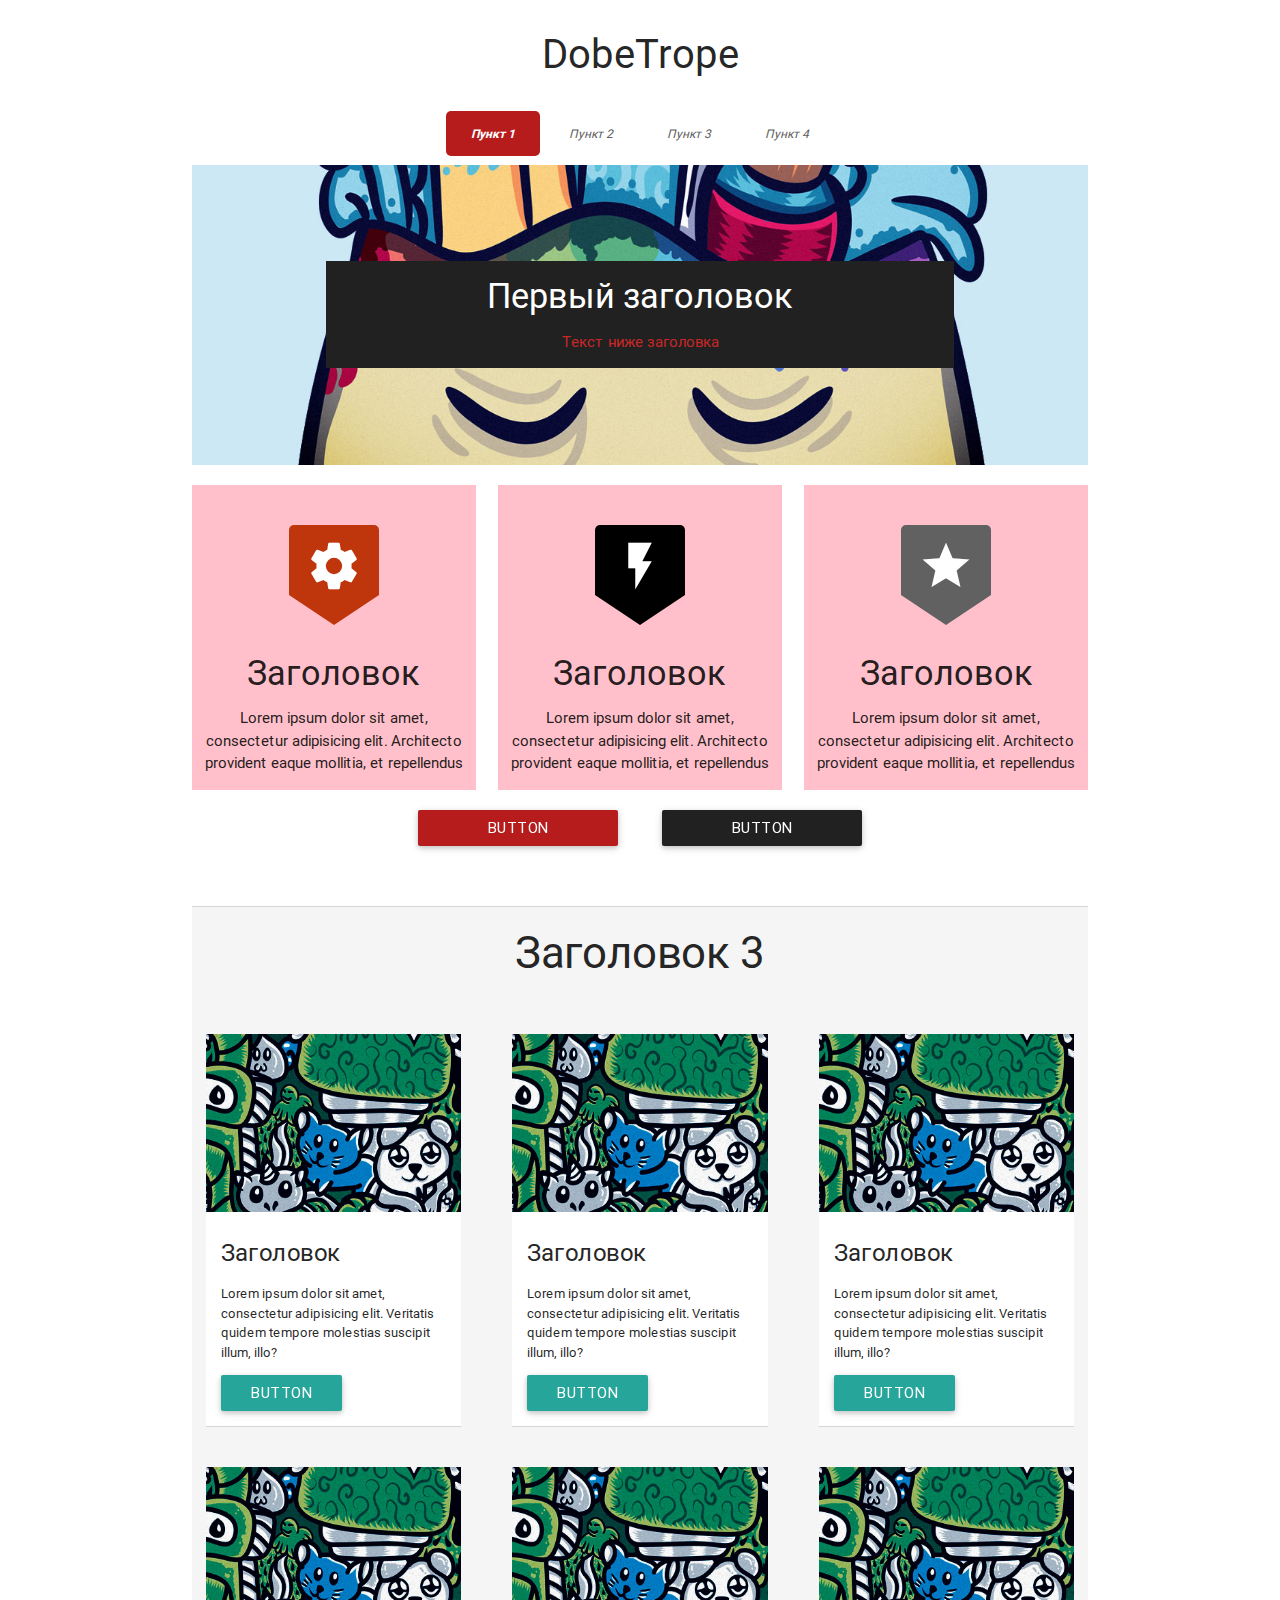
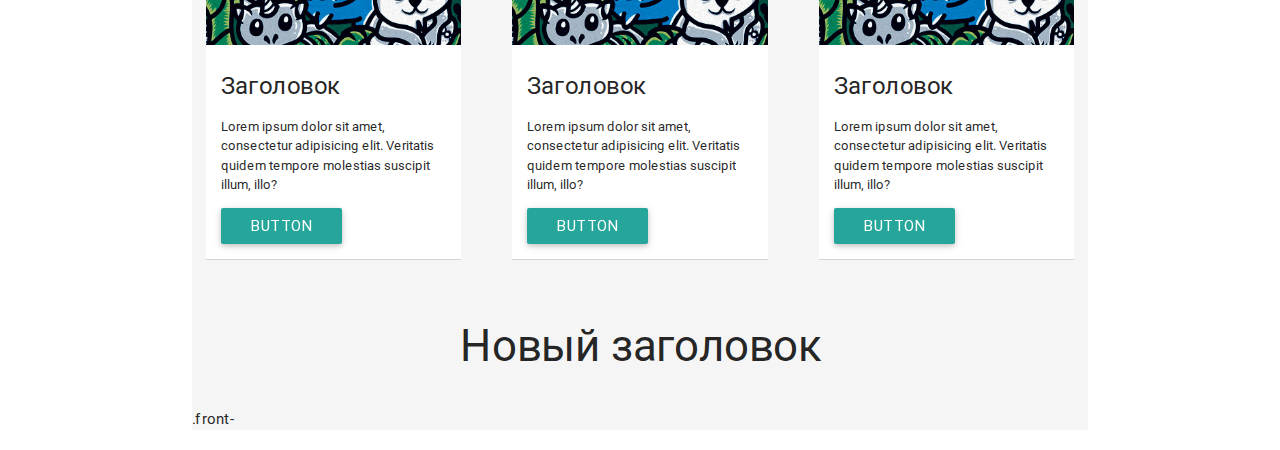
<file: Maket/index.html>
<!DOCTYPE html>
  <html>
    <head>
      <meta charset="utf-8">
      <!--Import Google Icon Font-->
      <link href="http://fonts.googleapis.com/icon?family=Material+Icons" rel="stylesheet">
      <!--Import materialize.css-->
      <link type="text/css" rel="stylesheet" href="css/materialize.min.css"  media="screen,projection"/>
      <link rel="stylesheet" href="css/style.css">
      <!--Let browser know website is optimized for mobile-->
      <meta name="viewport" content="width=device-width, initial-scale=1.0"/>
    </head>

    <body>
<div class="container">
<div class="row">
  <div class="col l12">
    <h1 class="center-align logo-text">DobeTrope</h1>
  </div>

  <div class="col l12">
    <nav>
      <ul>
        <li class="active-nav">Пункт 1</li>
        <li>Пункт 2</li>
        <li>Пункт 3</li>
        <li>Пункт 4</li>
      </ul>
    </nav>
  </div>

  <div class="col l12">
    <div class="valign-wrapper front-ad">
      <div class="valign grey darken-4 center-align">
        <h4 class="white-text">Первый заголовок</h4>
        <p class=" red-text text-darken-3">Текст ниже заголовка</p>
      </div>
    </div>
  </div>

</div>  <!--row-->
<!-- ---------------------------       -->
<div class="white white-block">

  <div class="row">
    <div class="col l4">
      <div class="front-block3 center-align">
        <div class="pentagramma1 deep-orange darken-4">
          <i class="material-icons i-settings">settings</i>
        </div>
        <h4>Заголовок</h4>
        <p>Lorem ipsum dolor sit amet, consectetur adipisicing elit. Architecto provident eaque mollitia, et repellendus</p>
      </div>
    </div>
    <div class="col l4">
        <div class="front-block3 center-align">
        <div class="pentagramma2 black">
          <i class="material-icons i-settings">flash_on</i>
        </div>
        <h4>Заголовок</h4>
        <p>Lorem ipsum dolor sit amet, consectetur adipisicing elit. Architecto provident eaque mollitia, et repellendus</p>
      </div>
    </div>
    <div class="col l4">
        <div class="front-block3 center-align">
        <div class="pentagramma3 grey darken-2">
          <i class="material-icons i-settings">star_rate-</i>
        </div>
        <h4>Заголовок</h4>
        <p>Lorem ipsum dolor sit amet, consectetur adipisicing elit. Architecto provident eaque mollitia, et repellendus</p>
      </div>
    </div>



  </div>
<div class="row">
   <div class="col l12">
      <div class="center-align mb40">
        <a class="waves-effect waves-light btn mybutton  red darken-4">button</a>
        <a class="waves-effect waves-light btn mybutton grey darken-4">button</a>
      </div>
    </div>
</div>


</div>
<div class="grey lighten-4">
<div class="row">
  <div class="col l12 center-align">
    
      <h3>Заголовок 3</h3>
    </div>
</div>
<div class="row">

  <div class="col l4">
    <div class="front-card">
      <img src="images/pic02.jpg" alt="">
      <h3>Заголовок</h3>
      <p>Lorem ipsum dolor sit amet, consectetur adipisicing elit. Veritatis quidem tempore molestias suscipit illum, illo?</p>
      <a class="waves-effect waves-light btn">button</a>
    </div>
  </div>

  <div class="col l4">
    <div class="front-card">
      <img src="images/pic02.jpg" alt="">
      <h3>Заголовок</h3>
      <p>Lorem ipsum dolor sit amet, consectetur adipisicing elit. Veritatis quidem tempore molestias suscipit illum, illo?</p>
      <a class="waves-effect waves-light btn">button</a>
    </div>
  </div>

  <div class="col l4">
    <div class="front-card">
      <img src="images/pic02.jpg" alt="">
      <h3>Заголовок</h3>
      <p>Lorem ipsum dolor sit amet, consectetur adipisicing elit. Veritatis quidem tempore molestias suscipit illum, illo?</p>
      <a class="waves-effect waves-light btn">button</a>
    </div>
  </div>

  <div class="col l4">
    <div class="front-card">
      <img src="images/pic02.jpg" alt="">
      <h3>Заголовок</h3>
      <p>Lorem ipsum dolor sit amet, consectetur adipisicing elit. Veritatis quidem tempore molestias suscipit illum, illo?</p>
      <a class="waves-effect waves-light btn">button</a>
    </div>
  </div>

  <div class="col l4">
    <div class="front-card">
      <img src="images/pic02.jpg" alt="">
      <h3>Заголовок</h3>
      <p>Lorem ipsum dolor sit amet, consectetur adipisicing elit. Veritatis quidem tempore molestias suscipit illum, illo?</p>
      <a class="waves-effect waves-light btn">button</a>
    </div>
  </div>

  <div class="col l4">
    <div class="front-card">
      <img src="images/pic02.jpg" alt="">
      <h3>Заголовок</h3>
      <p>Lorem ipsum dolor sit amet, consectetur adipisicing elit. Veritatis quidem tempore molestias suscipit illum, illo?</p>
      <a class="waves-effect waves-light btn">button</a>
    </div>
  </div>

</div><!--row-->

<div class="row">
  <div class="col l12 center-align"><h3>Новый заголовок</h3></div>
</div>

<div class="row">
  <div class="col l6">
    .front-
  </div>
</div>

</div>
     





</div>
      <!--Import jQuery before materialize.js-->
      <script type="text/javascript" src="https://code.jquery.com/jquery-2.1.1.min.js"></script>
      <script type="text/javascript" src="js/materialize.min.js"></script>
    </body>
  </html>
</file>
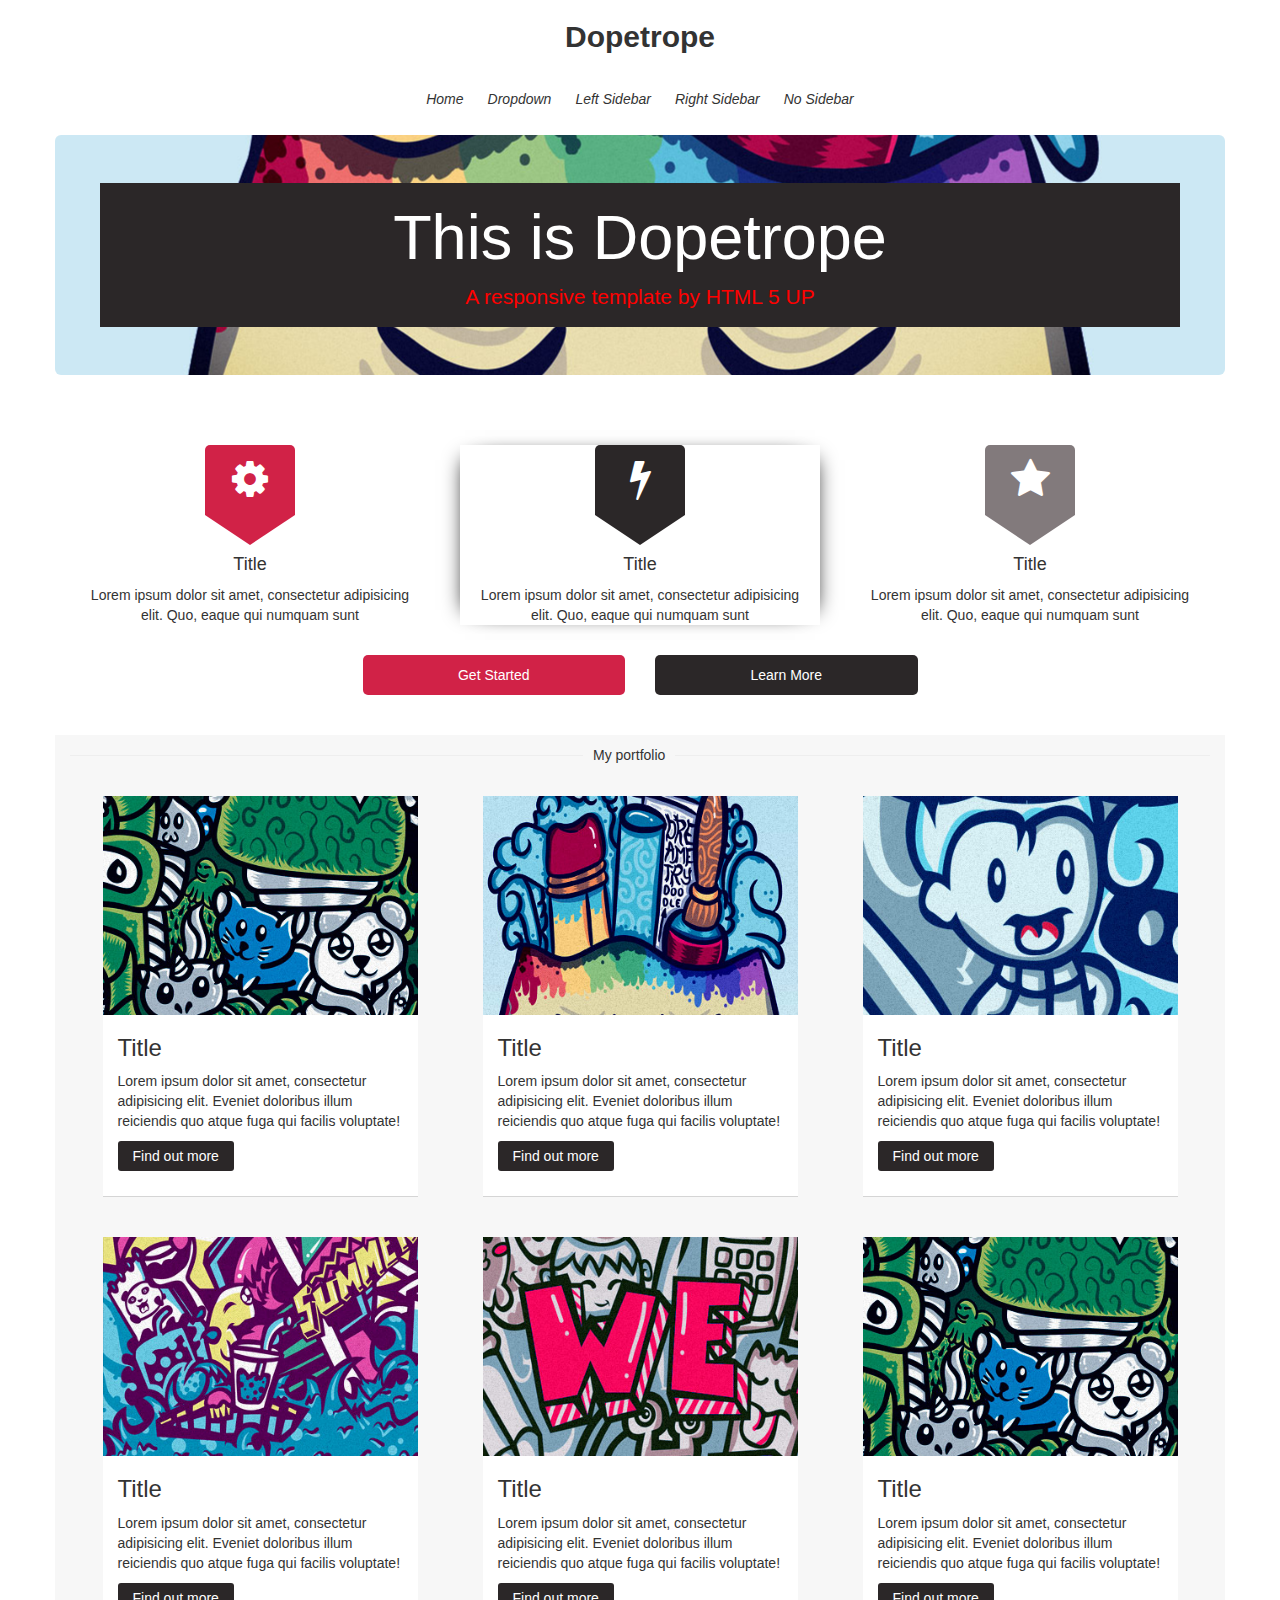
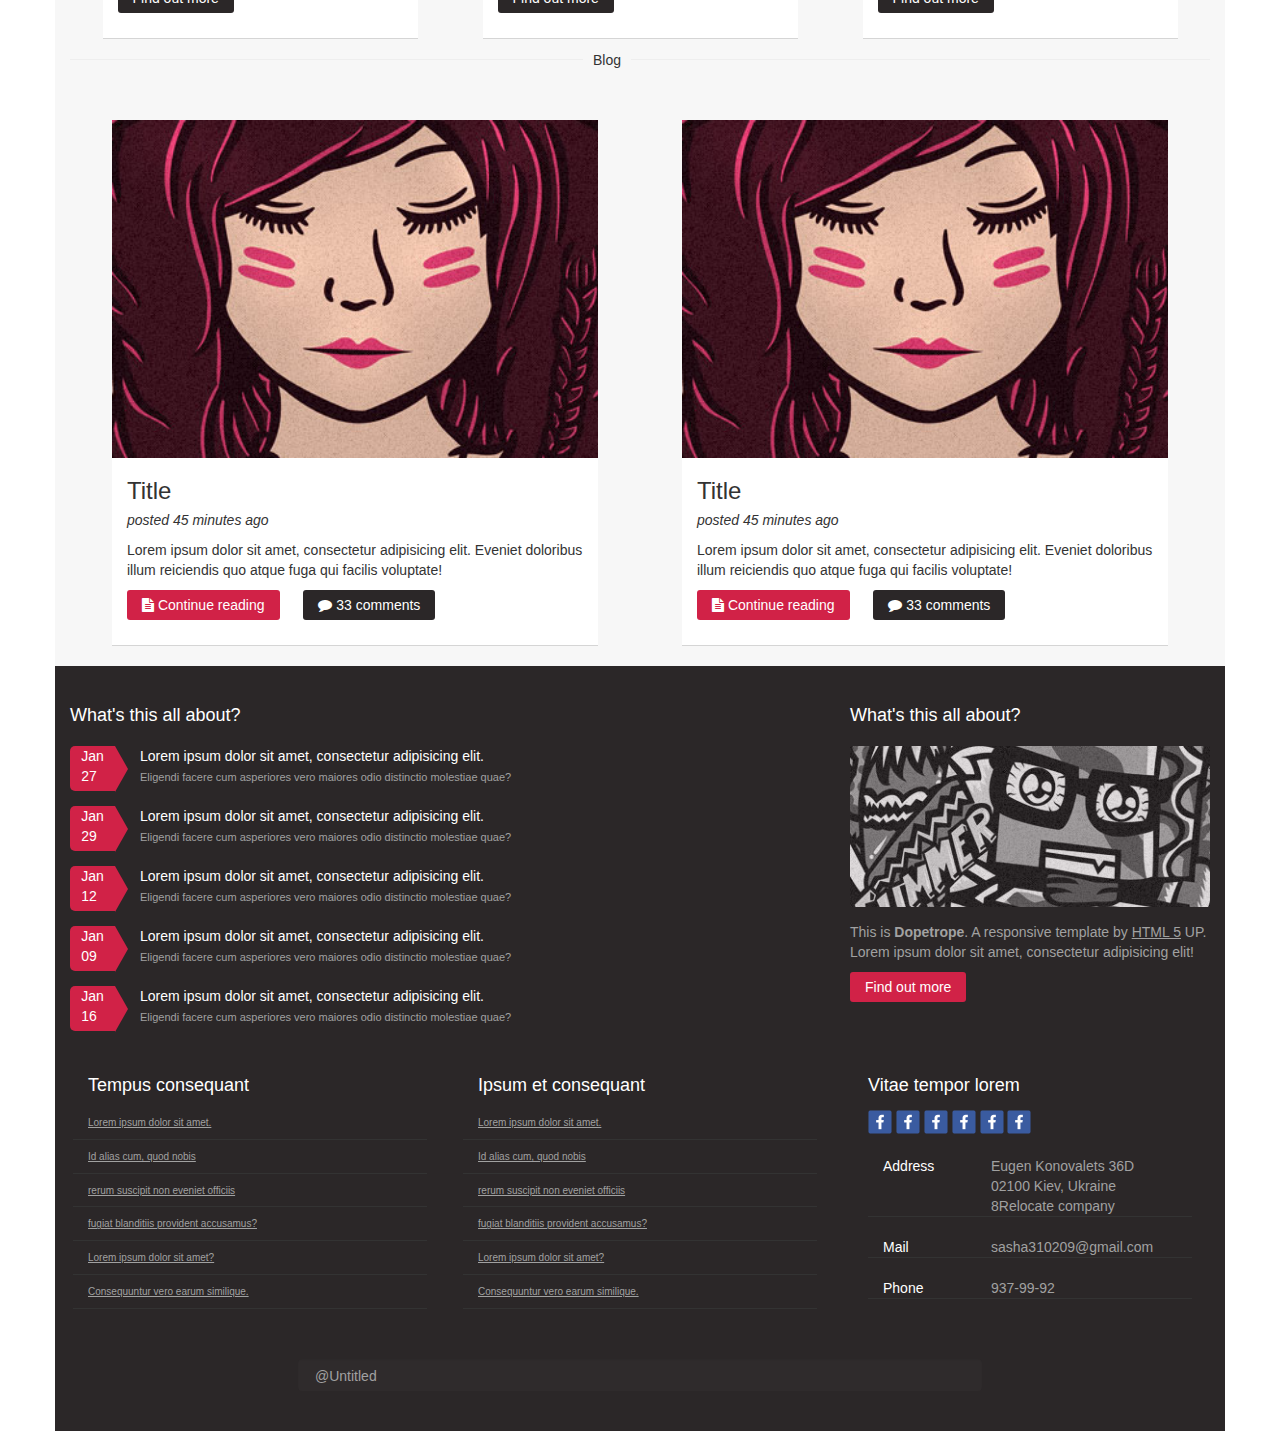
<file: maket_bootstrap/index.html>
<!DOCTYPE html>
<html lang="en">
  <head>
    <meta charset="utf-8">
    <meta http-equiv="X-UA-Compatible" content="IE=edge">
    <meta name="viewport" content="width=device-width, initial-scale=1">
    <!-- The above 3 meta tags *must* come first in the head; any other head content must come *after* these tags -->
    <title>Bootstrap 101 Template</title>

    <!-- Bootstrap -->
    <link href="css/bootstrap.min.css" rel="stylesheet">
    <link rel="stylesheet" href="css/font-awesome.min.css">
    <link href="css/style.css" rel="stylesheet">

    <!-- HTML5 shim and Respond.js for IE8 support of HTML5 elements and media queries -->
    <!-- WARNING: Respond.js doesn't work if you view the page via file:// -->
    <!--[if lt IE 9]>
      <script src="https://oss.maxcdn.com/html5shiv/3.7.3/html5shiv.min.js"></script>
      <script src="https://oss.maxcdn.com/respond/1.4.2/respond.min.js"></script>
    <![endif]-->
  </head>
  <body>
    <div class="container">
      <header class="row">
        <div class="hidden-md hidden-lg">
            <button class="btn btn-primary collapse-btn" type="button" data-toggle="collapse" data-target="#collapseExample" aria-expanded="false" aria-controls="collapseExample">
              <i class="fa fa-align-justify" aria-hidden="true"></i>
            </button>
            <div class="collapse" id="collapseExample">
              <div class="well">
                <button class="btn btn-default header-button" type="submit">Home</button>
                <button class="btn btn-default header-button" type="submit">Dropdown</button>
                <button class="btn btn-default header-button" type="submit">Left Sidebar</button>
                <button class="btn btn-default header-button" type="submit">Right Sidebar</button>
                <button class="btn btn-default header-button" type="submit">No Sidebar</button>
              </div>
            </div>
          </div>
        <h2>Dopetrope</h2>
        <navbar class="row">
          <div class="col-ld-12 button-menu hidden-xs hidden-sm">
            <button class="btn btn-default header-button" type="submit">Home</button>
            <button class="btn btn-default header-button" type="submit">Dropdown</button>
            <button class="btn btn-default header-button" type="submit">Left Sidebar</button>
            <button class="btn btn-default header-button" type="submit">Right Sidebar</button>
            <button class="btn btn-default header-button" type="submit">No Sidebar</button>
          </div>
        </navbar>
      </header>
      <main>
        <div class="row">
          <div class="jumbotron">
            <div class="row">
              <div class="jumbotron-title">
                <h1 class="center-block">This is Dopetrope</h1>
                <p class="center-block">A responsive template by HTML 5 UP</p>
              </div>
            </div>
          </div>
        </div>
        <div class="row">
          <div class="col-md-4 col-lg-4 col-xs-12 col-sm-12">
            <div class="front-block-1">
              <div class="main-item-1">
                <i class="fa fa-cog fa-3x" aria-hidden="true"></i>
              </div>
              <h4>Title</h4>
              <span>Lorem ipsum dolor sit amet, consectetur adipisicing elit. Quo, eaque qui numquam sunt</span>
            </div>
          </div>
          <div class="col-md-4 col-lg-4 col-xs-12 col-sm-12">
            <div class="front-block-2">
              <div class="main-item-2">
                <i class="fa fa-bolt fa-3x" aria-hidden="true"></i>
              </div>
              <h4>Title</h4>
              <span>Lorem ipsum dolor sit amet, consectetur adipisicing elit. Quo, eaque qui numquam sunt</span>
            </div>
          </div>
          <div class="col-md-4 col-lg-4 col-xs-12 col-sm-12">
            <div class="front-block-3">
              <div class="main-item-3">
                <i class="fa fa-star fa-3x" aria-hidden="true"></i>
              </div>
              <h4>Title</h4>
              <span>Lorem ipsum dolor sit amet, consectetur adipisicing elit. Quo, eaque qui numquam sunt</span>
            </div>
          </div>
        </div>
        <div class="row">
          <div class="col-lg-3 col-lg-offset-3 col-md-4 col-md-offset-2 col-sm-12 col-xs-12">
            <button class="main-button-1">Get Started</button>
          </div>
          <div class="col-lg-3 col-md-4 col-sm-12 col-xs-12">
            <button class="main-button-2">Learn More</button>
          </div>
        </div>
        <div class="row">
          <div class="col-xs-12 col-sm-12 col-md-12 col-lg-12 background-grey">
            <div class="portfolio">
              <hr>
              <span>My portfolio</span>
            </div>
            <div class="col-xs-12 col-sm-12 col-md-4 col-lg-4">
              <div class="img-container">
                <img src="images/pic02.jpg" alt="images">
                <h3>Title</h3>
                <p>Lorem ipsum dolor sit amet, consectetur adipisicing elit. Eveniet doloribus illum reiciendis quo atque fuga qui facilis voluptate!</p>
                <button>Find out more</button>
              </div>
            </div>
            <div class="col-xs-12 col-sm-12 col-md-4 col-lg-4">
              <div class="img-container">
                <img src="images/pic04.jpg" alt="images">
                <h3>Title</h3>
                <p>Lorem ipsum dolor sit amet, consectetur adipisicing elit. Eveniet doloribus illum reiciendis quo atque fuga qui facilis voluptate!</p>
                <button>Find out more</button>
              </div>
            </div>
            <div class="col-xs-12 col-sm-12 col-md-4 col-lg-4">
              <div class="img-container">
                <img src="images/pic05.jpg" alt="images">
                <h3>Title</h3>
                <p>Lorem ipsum dolor sit amet, consectetur adipisicing elit. Eveniet doloribus illum reiciendis quo atque fuga qui facilis voluptate!</p>
                <button>Find out more</button>
              </div>
            </div>
            <div class="col-xs-12 col-sm-12 col-md-4 col-lg-4">
              <div class="img-container">
                <img src="images/pic06.jpg" alt="images">
                <h3>Title</h3>
                <p>Lorem ipsum dolor sit amet, consectetur adipisicing elit. Eveniet doloribus illum reiciendis quo atque fuga qui facilis voluptate!</p>
                <button>Find out more</button>
              </div>
            </div>
            <div class="col-xs-12 col-sm-12 col-md-4 col-lg-4">
              <div class="img-container">
                <img src="images/pic07.jpg" alt="images">
                <h3>Title</h3>
                <p>Lorem ipsum dolor sit amet, consectetur adipisicing elit. Eveniet doloribus illum reiciendis quo atque fuga qui facilis voluptate!</p>
                <button>Find out more</button>
              </div>
            </div>
            <div class="col-xs-12 col-sm-12 col-md-4 col-lg-4">
              <div class="img-container">
                <img src="images/pic02.jpg" alt="images">
                <h3>Title</h3>
                <p>Lorem ipsum dolor sit amet, consectetur adipisicing elit. Eveniet doloribus illum reiciendis quo atque fuga qui facilis voluptate!</p>
                <button>Find out more</button>
              </div>
            </div>
            <div class="blog">
              <hr>
              <span>Blog</span>
            </div>
            <div class="col-xs-12 col-sm-12 col-md-6 col-lg-6">
              <div class="img-container">
                <img src="images/pic03.jpg" alt="images">
                <h3>Title <br><span>posted 45 minutes ago</span></h3>
                <p>Lorem ipsum dolor sit amet, consectetur adipisicing elit. Eveniet doloribus illum reiciendis quo atque fuga qui facilis voluptate!</p>
                <button class="btn-reading">
                  <i class="fa fa-file-text" aria-hidden="true"></i>
                  Continue reading
                </button>
                <button>
                  <i class="fa fa-comment" aria-hidden="true"></i>
                  33 comments
                </button>
              </div>
            </div>
            <div class="col-xs-12 col-sm-12 col-md-6 col-lg-6">
              <div class="img-container">
                <img src="images/pic03.jpg" alt="images">
                <h3>Title <br><span>posted 45 minutes ago</span></h3>
                <p>Lorem ipsum dolor sit amet, consectetur adipisicing elit. Eveniet doloribus illum reiciendis quo atque fuga qui facilis voluptate!</p>
                <button class="btn-reading">
                  <i class="fa fa-file-text" aria-hidden="true"></i>
                  Continue reading
                </button>
                <button>
                  <i class="fa fa-comment" aria-hidden="true"></i>
                  33 comments
                </button>
              </div>
            </div>
          </div>
        </div>
      </main>
      <footer>
        <div class="row">
          <div class="col-xs-12 col-sm-12 col-md-12 col-lg-12 footer-background">
            <div class="row">
              <div class="col-xs-12 col-sm-12 col-md-8 col-lg-8">
                <h4 class="footer-title">What's this all about?</h4>

                <div class="row">
                  <div class="col-xs-12 col-sm-12 col-md-12 col-lg-12">
                    <div class="footer-event">
                      <div class="date-pic">
                        <span>Jan<br>27</span>
                      </div>
                      <span>Lorem ipsum dolor sit amet, consectetur adipisicing elit.</span><br>
                      <span class="text">Eligendi facere cum asperiores vero maiores odio distinctio molestiae quae?</span>            
                    </div>
                  </div>
                </div>

                <div class="row">
                  <div class="col-xs-12 col-sm-12 col-md-12 col-lg-12">
                    <div class="footer-event">
                      <div class="date-pic">
                        <span>Jan<br>29</span>
                      </div>
                      <span>Lorem ipsum dolor sit amet, consectetur adipisicing elit.</span><br>
                      <span class="text">Eligendi facere cum asperiores vero maiores odio distinctio molestiae quae?</span>            
                    </div>
                  </div>
                </div>

                <div class="row">
                  <div class="col-xs-12 col-sm-12 col-md-12 col-lg-12">
                    <div class="footer-event">
                      <div class="date-pic">
                        <span>Jan<br>12</span>
                      </div>
                      <span>Lorem ipsum dolor sit amet, consectetur adipisicing elit.</span><br>
                      <span class="text">Eligendi facere cum asperiores vero maiores odio distinctio molestiae quae?</span>            
                    </div>
                  </div>
                </div>

                <div class="row">
                  <div class="col-xs-12 col-sm-12 col-md-12 col-lg-12">
                    <div class="footer-event">
                      <div class="date-pic">
                        <span>Jan<br>09</span>
                      </div>
                      <span>Lorem ipsum dolor sit amet, consectetur adipisicing elit.</span><br>
                      <span class="text">Eligendi facere cum asperiores vero maiores odio distinctio molestiae quae?</span>      
                    </div>
                  </div>
                </div>

                <div class="row">
                  <div class="col-xs-12 col-sm-12 col-md-12 col-lg-12">
                    <div class="footer-event">
                      <div class="date-pic">
                        <span>Jan<br>16</span>
                      </div>
                      <span>Lorem ipsum dolor sit amet, consectetur adipisicing elit.</span><br>
                      <span class="text">Eligendi facere cum asperiores vero maiores odio distinctio molestiae quae?</span>            
                    </div>
                  </div>
                </div>

              </div>
              <div class="col-xs-12 col-sm-12 col-md-4 col-lg-4">
                <h4 class="footer-title">What's this all about?</h4>
                <div class="footer-img-container">
                  <img src="images/pic10.jpg" alt="images">
                  <p>This is <strong>Dopetrope</strong>. A responsive template by <span class="underline">HTML 5</span> UP. Lorem ipsum dolor sit amet, consectetur adipisicing elit!</p>
                  <button>Find out more</button>
                </div>
              </div>

            </div>



            <div class="row">
              <div class="col-xs-12 col-sm-12 col-md-4 col-lg-4">
                <div class="footer-col4-size">
                  <h4 class="footer-title">Tempus consequant</h4>
                  <div class="row">
                    <div class="col-xs-12 col-sm-12 col-md-12 col-lg-12 footer-linked-text">
                      <span>Lorem ipsum dolor sit amet.</span>
                    </div>
                  </div>
                  <div class="row">
                    <div class="col-xs-12 col-sm-12 col-md-12 col-lg-12 footer-linked-text">
                      <span>Id alias cum, quod nobis</span>
                    </div>
                  </div>
                  <div class="row">
                    <div class="col-xs-12 col-sm-12 col-md-12 col-lg-12 footer-linked-text">
                      <span>rerum suscipit non eveniet officiis</span>
                    </div>
                  </div>
                  <div class="row">
                    <div class="col-xs-12 col-sm-12 col-md-12 col-lg-12 footer-linked-text">
                      <span>fugiat blanditiis provident accusamus?</span>
                    </div>
                  </div>
                  <div class="row">
                    <div class="col-xs-12 col-sm-12 col-md-12 col-lg-12 footer-linked-text">
                      <span>Lorem ipsum dolor sit amet?</span>
                    </div>
                  </div>
                  <div class="row">
                    <div class="col-xs-12 col-sm-12 col-md-12 col-lg-12 footer-linked-text">
                      <span>Consequuntur vero earum similique.</span>
                    </div>
                  </div>
                </div>
              </div>
              <div class="col-xs-12 col-sm-12 col-md-4 col-lg-4">
                <div class="footer-col4-size">
                  <h4 class="footer-title">Ipsum et consequant</h4>
                  <div class="row">
                    <div class="col-xs-12 col-sm-12 col-md-12 col-lg-12 footer-linked-text">
                      <span>Lorem ipsum dolor sit amet.</span>
                    </div>
                  </div>
                  <div class="row">
                    <div class="col-xs-12 col-sm-12 col-md-12 col-lg-12 footer-linked-text">
                      <span>Id alias cum, quod nobis</span>
                    </div>
                  </div>
                  <div class="row">
                    <div class="col-xs-12 col-sm-12 col-md-12 col-lg-12 footer-linked-text">
                      <span>rerum suscipit non eveniet officiis</span>
                    </div>
                  </div>
                  <div class="row">
                    <div class="col-xs-12 col-sm-12 col-md-12 col-lg-12 footer-linked-text">
                      <span>fugiat blanditiis provident accusamus?</span>
                    </div>
                  </div>
                  <div class="row">
                    <div class="col-xs-12 col-sm-12 col-md-12 col-lg-12 footer-linked-text">
                      <span>Lorem ipsum dolor sit amet?</span>
                    </div>
                  </div>
                  <div class="row">
                    <div class="col-xs-12 col-sm-12 col-md-12 col-lg-12 footer-linked-text">
                      <span>Consequuntur vero earum similique.</span>
                    </div>
                  </div>
                </div>
              </div>
              <div class="col-xs-12 col-sm-12 col-md-4 col-lg-4">
                <div class="footer-col4-size">
                  <h4 class="footer-title">Vitae tempor lorem</h4>
                  <div class="social-icons">
                    <img src="images/fb.png" alt="">
                    <img src="images/fb.png" alt="">
                    <img src="images/fb.png" alt="">
                    <img src="images/fb.png" alt="">
                    <img src="images/fb.png" alt="">
                    <img src="images/fb.png" alt="">
                  </div>

                  <div class="row horisontal-comment">
                    <div class="col-xs-12 col-sm-12 col-md-4 col-lg-4">
                      <span class="horisontal-comment-main">Address</span>
                    </div>
                    <div class="col-xs-12 col-sm-12 col-md-8 col-lg-8">
                      <span class="horisontal-comment-aside">Eugen Konovalets 36D <br>02100 Kiev, Ukraine <br>8Relocate company</span>
                    </div>
                  </div>

                  <div class="row horisontal-comment">
                    <div class="col-xs-12 col-sm-12 col-md-4 col-lg-4">
                      <span class="horisontal-comment-main">Mail</span>
                    </div>
                    <div class="col-xs-12 col-sm-12 col-md-8 col-lg-8">
                      <span class="horisontal-comment-aside">sasha310209@gmail.com</span>
                    </div>
                  </div>

                  <div class="row horisontal-comment">
                    <div class="col-xs-12 col-sm-12 col-md-4 col-lg-4">
                      <span class="horisontal-comment-main">Phone</span>
                    </div>
                    <div class="col-xs-12 col-sm-12 col-md-8 col-lg-8">
                      <span class="horisontal-comment-aside">937-99-92</span>
                    </div>
                  </div>

                </div>
              </div>
            </div>

            <div class="row">
              <div class="col-xs-12 col-sm-12 col-md-12 col-lg-12 visible-md visible-lg">
                <div class="well footer-end">@Untitled</div>
              </div>
            </div>

          </div>
        </div>
      </footer>
    </div>



    <!-- jQuery (necessary for Bootstrap's JavaScript plugins) -->
    <script src="https://ajax.googleapis.com/ajax/libs/jquery/1.12.4/jquery.min.js"></script>
    <!-- Include all compiled plugins (below), or include individual files as needed -->
    <script src="js/bootstrap.min.js"></script>
  </body>
</html>
</file>
<file: Maket/css/style.css>
.logo-text {
	font-size: 40px;
}

nav {
	background: #fff;
	color: #000;
	box-shadow: none;
	text-align: center;
}

nav ul li {
	float: none;
	display: inline-block;
	padding: 0 25px;
	font-style: italic;
	font-size: 12px;
	color: #606060;
	line-height: 45px;
}

.active-nav {
	background: #b71c1c;
	border-radius: 5px;
	color: #fff;
	font-weight: bold;
}

.front-ad {
	height: 300px;
	background: url(../images/pic01.jpg);
	background-position: 58% 68%;
  background-size: cover;
}

.front-ad .valign {
	width: 70%;
	margin: 0 auto;
}

.pentagramma1, .pentagramma2,  .pentagramma3{
	width: 90px;
	height: 70px;
	border-radius: 5px 5px 0 0;
	position: relative;
	margin: 40px auto 0 auto;
	padding: 13px 17px;

}

.pentagramma1::after {
	content: "";
	display: block;
	width: 0;
	height: 0;
	position: absolute;
	left: 0;
	bottom: -30px;
	border-top: 30px solid #bf360c;
	border-left: 45px solid transparent;
	border-right: 45px solid transparent;
}
.pentagramma2::after {
	content: "";
	display: block;
	width: 0;
	height: 0;
	position: absolute;
	left: 0;
	bottom: -30px;
	border-top: 30px solid black;
	border-left: 45px solid transparent;
	border-right: 45px solid transparent;
}
.pentagramma3::after {
	content: "";
	display: block;
	width: 0;
	height: 0;
	position: absolute;
	left: 0;
	bottom: -30px;
	border-top: 30px solid #616161;
	border-left: 45px solid transparent;
	border-right: 45px solid transparent;
}


.i-settings {
	color: #fff;
	font-size: 36px;
	font-size: 56px;
}

.front-block3 {
	overflow: hidden;
	background: pink;
	padding: 0 10px;
	position: relative;
}

.front-block3 h4 {
	margin-top: 60px;
}

.mybutton {
	width: 200px;
	margin: 0 20px;
}

.mb40 {
	margin-bottom: 40px;
}

.white-block {
	border-bottom: 1px solid #D5D5D5;
}

.front-card {
	width: 90%;
  margin: 20px auto;
	background: #fff;
	border-bottom: 1px solid #D5D5D5;
	padding-bottom: 15px;
}

.front-card h3 {
	font-size: 24px;
	text-align: left;
	padding: 0 15px;
}

.front-card p {
	font-size: 13px;
	padding: 0 15px;

}

.front-card img {
	width: 100%;
}

.front-card .btn {
	margin-left: 15px;
}
</file>
<file: maket_bootstrap/css/style.css>
header h2 {
	display: flex;
	flex-direction: row;
	justify-content: center;
	font-weight: bold;
	font-size: 30px;
}

.button-menu {
	display: flex;
	flex-direction: row;
	justify-content: center;
}

.header-button {
	border: none;
	font-style: italic;
}

.header-button:hover {
	background: #D12247;
	color: white;
}

.btn-primary.focus, .btn-primary:focus, .btn-primary:hover, .btn-primary {
	background: #B6C3C4;
	border: none;
}

.jumbotron {
	background: url(../images/pic01.jpg) 58% 68%;

}

.jumbotron-title {
	background: #2b2728;
	display: flex;
	flex-direction: column;
}

.jumbotron h1 {
	color: white;
}

.jumbotron p {
	color: red;
}

.front-block-2 {
	box-shadow: 10px 0 20px -15px #000, -10px 0 20px -15px #000;
}

.main-item-1{
	width: 90px;
    height: 70px;
    border-radius: 5px 5px 0 0;
    position: relative;
    margin: 40px auto 0 auto;
    padding: 13px 17px;
    background: #D12247;
}

.main-item-1:after{
	content: "";
    display: block;
    width: 0;
    height: 0;
    position: absolute;
    left: 0;
    bottom: -30px;
    border-top: 30px solid #D12247;
    border-left: 45px solid transparent;
    border-right: 45px solid transparent;
}

.main-item-2{
	width: 90px;
    height: 70px;
    border-radius: 5px 5px 0 0;
    position: relative;
    margin: 40px auto 0 auto;
    padding: 13px 17px;
    background: #2b2728;
}

.main-item-2:after{
	content: "";
    display: block;
    width: 0;
    height: 0;
    position: absolute;
    left: 0;
    bottom: -30px;
    border-top: 30px solid #2b2728;
    border-left: 45px solid transparent;
    border-right: 45px solid transparent;
}

.main-item-3{
	width: 90px;
    height: 70px;
    border-radius: 5px 5px 0 0;
    position: relative;
    margin: 40px auto 0 auto;
    padding: 13px 17px;
    background: #827a7c;
}

.main-item-3:after{
	content: "";
    display: block;
    width: 0;
    height: 0;
    position: absolute;
    left: 0;
    bottom: -30px;
    border-top: 30px solid #827a7c;
    border-left: 45px solid transparent;
    border-right: 45px solid transparent;
}

.front-block-1 i, .front-block-2 i, .front-block-3 i {
	color: white;
	display: flex;
	flex-direction: row;
	justify-content: center;
} 

.front-block-1 h4, .front-block-2 h4, .front-block-3 h4{
	padding: 30px 0 0 0;
	display: flex;
	flex-direction: row;
	justify-content: center;
} 
.front-block-1 span, .front-block-2 span, .front-block-3 span{
	display: flex;
	flex-direction: row;
	justify-content: center;
	padding: 0 10px 0 10px;
	text-align: center;
}

.main-button-1 {
	width: 100%;
	background: #d12247;
	color: white;
	border: none;
	border-radius: 5px;
	padding: 10px 0 10px 0;
	margin: 30px 0 0 0;
}

.main-button-2 {
	width: 100%;
	background: #2b2728;
	color: white;
	border: none;
	border-radius: 5px;
	padding: 10px 0 10px 0;
	margin: 30px 0 40px 0;
}

.background-grey {
	background: #f7f7f7;
}

.portfolio {
	position: relative;
}
.portfolio span {
	position: absolute;
	top: -10px;
	left: 45%;
	background: #f7f7f7;
	padding: 0 10px 0 10px;
}

.img-container {
	width: 90%;
    margin: 20px auto;
    background: #fff;
    border-bottom: 1px solid #D5D5D5;
    padding-bottom: 15px;
}

.img-container h3, .img-container p{
	padding: 0 15px 0 15px;
}

.img-container img {
	width: 100%;
}

.img-container button {
	background: #2b2728;
	color: white;
	border: none;
	border-radius: 3px;
	padding: 5px 15px 5px 15px;
	margin: 0 5px 10px 15px;
}

.blog {
	position: relative;
}
.blog span {
	position: relative;
	top: -30px;
	left: 45%;
	background: #f7f7f7;
	padding: 0 10px 0 10px;
}
.blog hr {
	position: relative;
	padding: 0 10px 0 10px;
}


/*footer*/


.img-container .btn-reading {
	background: #D12247;
}

.img-container h3 span {
	font-size: 14px;
	font-style: italic;
}

.footer-background {
	background: #2b2728;
}

.footer-title {
	color: white;
	margin-top: 40px;
}

.date-pic {
	width: 45px;
    height: 45px;
    border-radius: 5px 0 0 5px;
    position: relative;
    background: #D12247;
    float: left;
    margin: 0 25px 0 0;
}

.date-pic:after {
	content: "";
    display: block;
    width: 0;
    height: 0;
    position: absolute;
    top: 0;
    left: 45px;
    border-left: 13px solid #D12247;
    border-top: 23px solid transparent;
    border-bottom: 23px solid transparent;
}

.footer-event {
	color: white;
	margin: 10px 0 10px 0;
}

.date-pic > span{
	display: flex;
	flex-direction: row;
	justify-content: center;
}

.footer-event .text{
	color: #a1a1a1;
	font-size: 11px;
}

/*footer-img*/

.footer-img-container {
    padding-bottom: 15px;
    color: white;
}


.footer-img-container img {
	width: 100%;
	margin: 10px 0 15px 0;
}

.footer-img-container p {
	color: #a1a1a1;
}

.footer-img-container .underline {
	text-decoration: underline;
}

.footer-img-container button {
	background: #d12247;
	color: white;
	border: none;
	border-radius: 3px;
	padding: 5px 15px 5px 15px;
}

.footer-col4-size{
	width: 90%;
	margin: auto;
}

.footer-linked-text {
	line-height: 220%;
	border-bottom: 1px solid #333333;
}

.footer-linked-text span {
	color: #a1a1a1;
	font-weight: 100;
	text-decoration: underline;
	cursor: pointer;
	font-size: 10px;
}

.social-icons {	
	line-height: 220%;
}

.horisontal-comment {
	border-bottom: 1px solid #333333;
}

.horisontal-comment-main {
	color: white;
}

.horisontal-comment-aside {
	color: #a1a1a1;
}

.horisontal-comment {
	margin: 19px 0 20px 0;
}

.footer-end {
	height: 20px;
	width: 60%;
	margin: 40px auto;
	padding: 7px 0 25px 17px;
	background: #2f2b2c;
	color: #a1a1a1;
	border: none;
}
</file>
